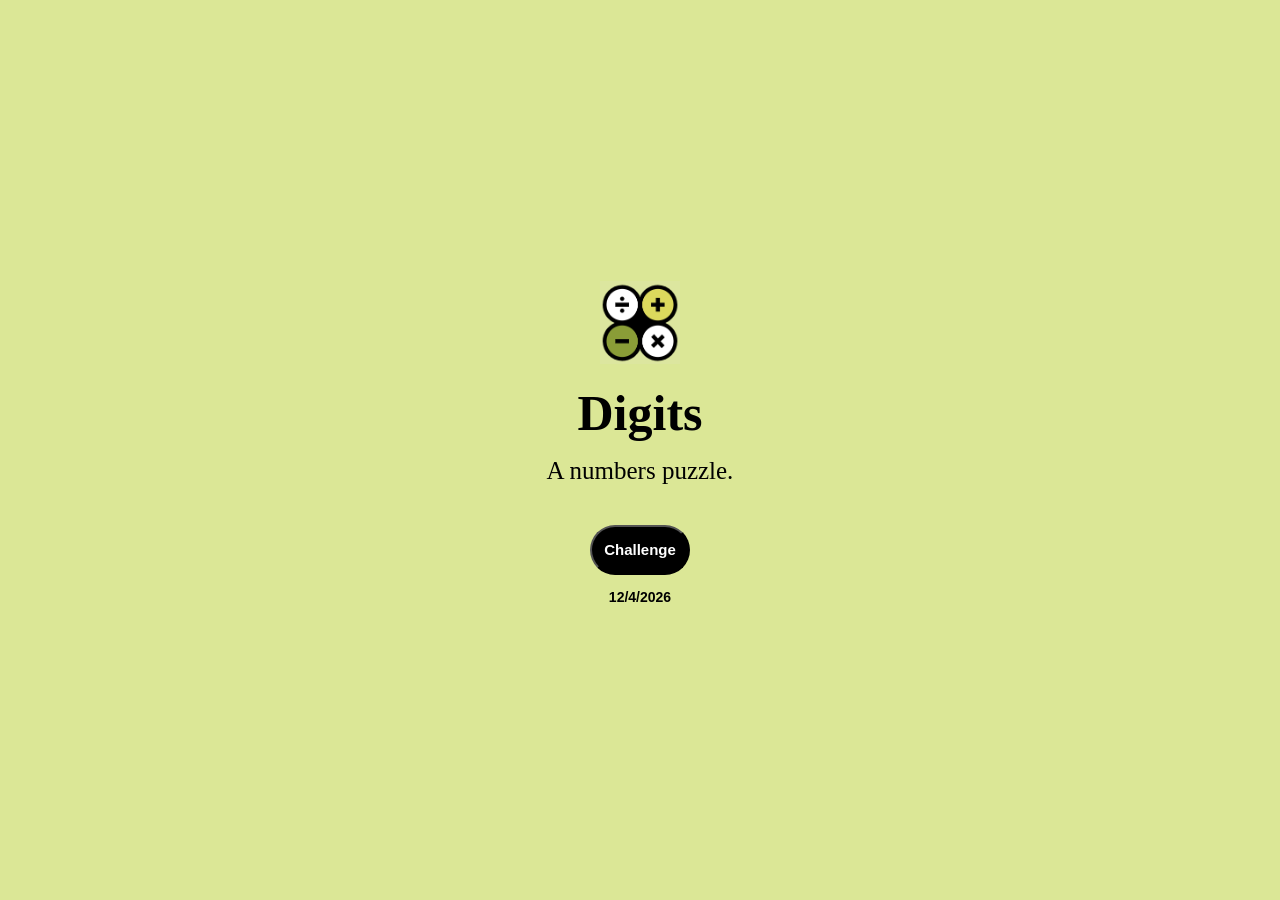
<file: index.html>
<!DOCTYPE html>
<html>

<link rel="stylesheet" href="style.css">

<head>
   <script src="https://ajax.googleapis.com/ajax/libs/jquery/3.6.4/jquery.min.js"></script>
   <script src="index.js"></script>


   <title>Digits</title>
   <link rel="icon" type="image/png" href="logo.png" />
</head>
<!-- Google tag (gtag.js) -->
<script async src="https://www.googletagmanager.com/gtag/js?id=G-F4DKLBGXQV"></script>
<script>
   window.dataLayer = window.dataLayer || [];
   function gtag() { dataLayer.push(arguments); }
   gtag('js', new Date());

   gtag('config', 'G-F4DKLBGXQV');
</script>

<body class="startScreen">
   <div class="center-screen">

      <img src="logo.png" class="logo">
      <h1 class="title"><b>Digits</b></h1>
      <p class="description">A numbers puzzle.</p>
      <!--button class="play" onclick="location.href='game.html'">Play</button-->
      <br>
      <button class="play" onclick="location.href='challenge.html'" style="width: 100px; height: 50px;">Challenge</button>
      <p id="current_date"></p>
      <script>
         date = new Date();
         year = date.getFullYear();
         month = date.getMonth() + 1;
         day = date.getDate();
         document.getElementById("current_date").innerHTML = month + "/" + day + "/" + year;
      </script>
   </div>
</body>
</file>
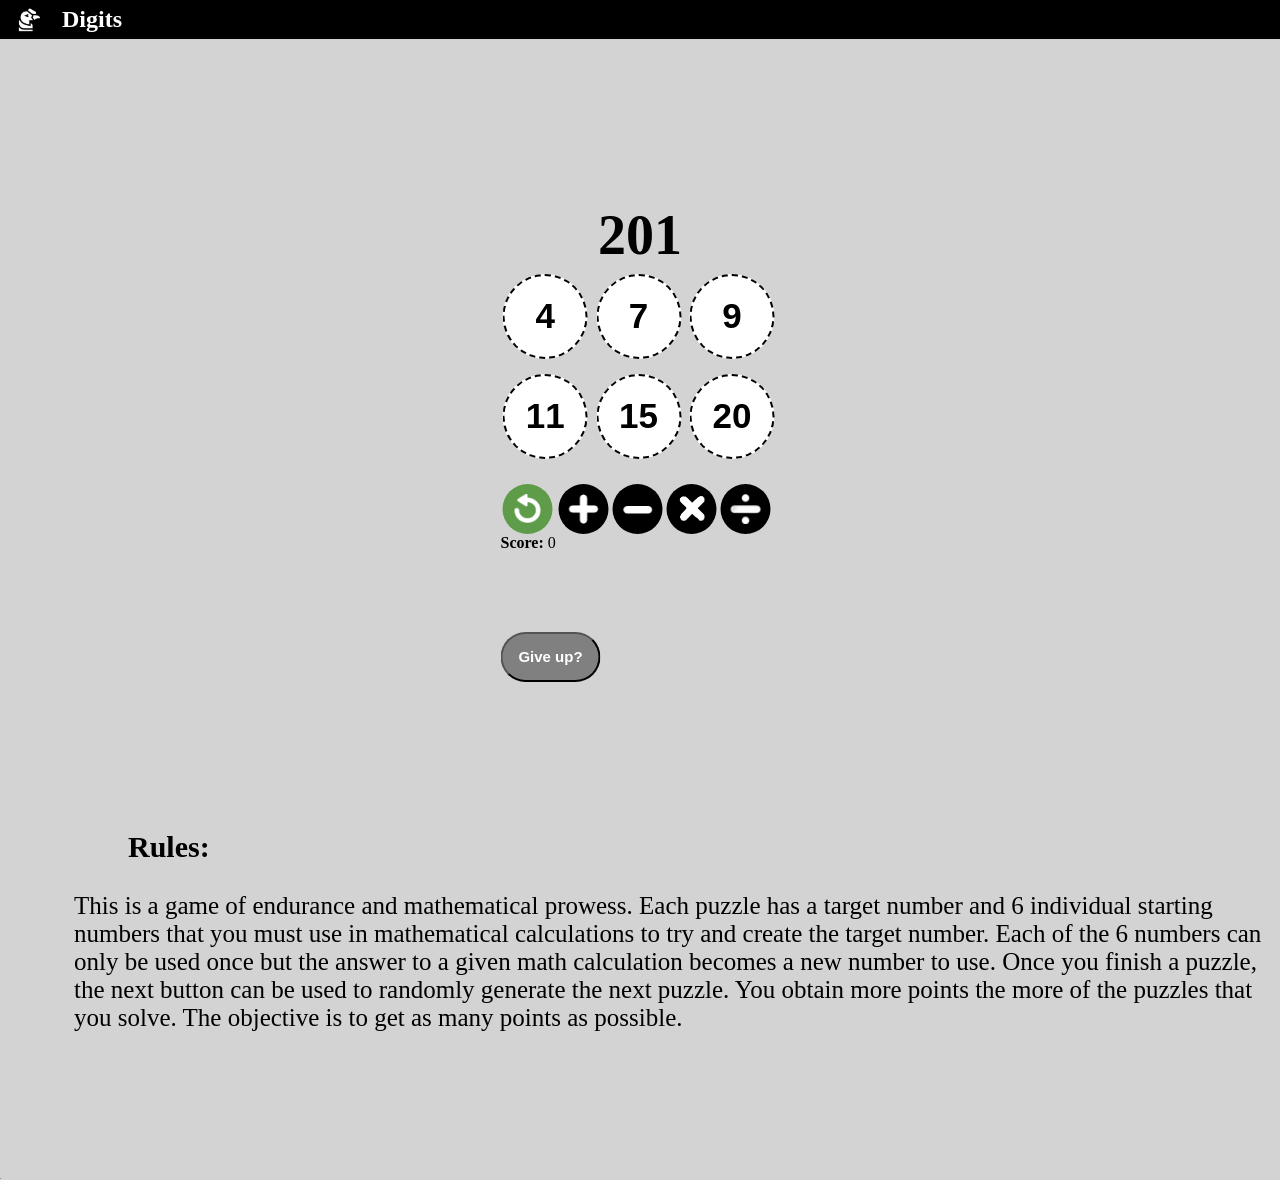
<file: challenge.html>
<!DOCTYPE html>
<html>

<link rel="stylesheet" href="style.css">

<head>
   <script src="https://ajax.googleapis.com/ajax/libs/jquery/3.6.4/jquery.min.js"></script>
   <script src="index.js"></script>
   <title>Digits</title>
   <link rel="icon" type="image/png" href="logo.png" />
</head>
<!-- Google tag (gtag.js) -->
<script async src="https://www.googletagmanager.com/gtag/js?id=G-F4DKLBGXQV"></script>
<script>
   window.dataLayer = window.dataLayer || [];
   function gtag() { dataLayer.push(arguments); }
   gtag('js', new Date());

   gtag('config', 'G-F4DKLBGXQV');
</script>
<style>
      body {
            background-color: lightgrey;
      }

</style>

<body>

   <ul>
      <li><img class="topLogo" src="conderlogo.png"></li>
      <li><a href="index.html">Digits</a></li>
   </ul>

   <div class="playArea">
      <h1 id="targetNumber">0</h1>
      <button class="unselectedNum numButton" id="button1" onclick="changeClass(this.id);">0</button>
      <button class="unselectedNum numButton" id="button2" onclick="changeClass(this.id);"><b>2</b></button>
      <button class="unselectedNum numButton" id="button3" onclick="changeClass(this.id);"><b>6</b></button>
      <br>
      <button class="unselectedNum numButton" id="button4" onclick="changeClass(this.id);"><b>9</b></button>
      <button class="unselectedNum numButton" id="button5" onclick="changeClass(this.id);"><b>1</b></button>
      <button class="unselectedNum numButton" id="button6" onclick="changeClass(this.id);"><b>22</b></button>
      <br>
      <br>
      <button class="undoButton" id="undoButton" onclick="changeClass(this.id);"><img src="undosign.png"
            class="undoImage"></button>
      <button class="unselectedSymbol symbolButton" id="plusButton" onclick="changeClass(this.id);"><img
            src="plussign.png" class="plusImage"></button>
      <button class="unselectedSymbol symbolButton" id="minusButton" onclick="changeClass(this.id);"><img
            src="minussign.png" class="minusImage"></button>
      <button class="unselectedSymbol symbolButton" id="timesButton" onclick="changeClass(this.id);"><img
            src="timessign.png" class="timesImage"></button>
      <button class="unselectedSymbol symbolButton" id="divideButton" onclick="changeClass(this.id);"><img
            src="dividesign.png" class="divideImage"></button>
            <div>
                  <span><b>Score: </b><span id="score"> 0</span></span>
                  <br>
                  <button id="nextButton" class="play" onclick="nextGame();" style="visibility: hidden; width: 100px; height: 50px;">Next</button>
            </div> 
            <br>
            <button class="play" style="background-color: grey; width: 100px; height: 50px;" onclick="showEndScreen()">Give up?</button>
  </div>

   <br><br><br><br>
   <div class="title" style="font-size: 30px; position: absolute; top: 90%; left: 10%;">Rules:</div>
   <div class="description" style="align-self: center;display: flex;
   justify-content: center;
   align-items: center;
   flex-direction: column; margin: 10px; position: absolute; top: 98%; left: 5%;">This is a game of endurance and mathematical prowess. Each puzzle has a target number and 6 individual starting numbers that you must use in mathematical calculations to try and create the target number. Each of the 6 numbers can only be used once but the answer to a given math calculation becomes a new number to use. Once you finish a puzzle, the next button can be used to randomly generate the next puzzle. You obtain more points the more of the puzzles that you solve. The objective is to get as many points as possible.</div>
   <br style="margin-top: 30px;">
   <hr style="position: absolute; top: 130%;">

   <script>challenge();</script>

   <div class="endScreen" style="display: none;" id="endScreen">
      <br>
      <p class="winText">You ended with a score of <span id="endScore"> </span><br>Thank you for playing!</p>
  </div>

  <script>
      // Function to show the end screen
      function showEndScreen() {
        var endScreen = document.getElementById("endScreen");
        document.getElementById("endScore").innerHTML = document.getElementById("score").innerHTML;
        endScreen.style.display = "block";
        setTimeout(() => { window.location.href = "index.html"; }, 6000);
      }
    </script>


</body>

</html>
</file>
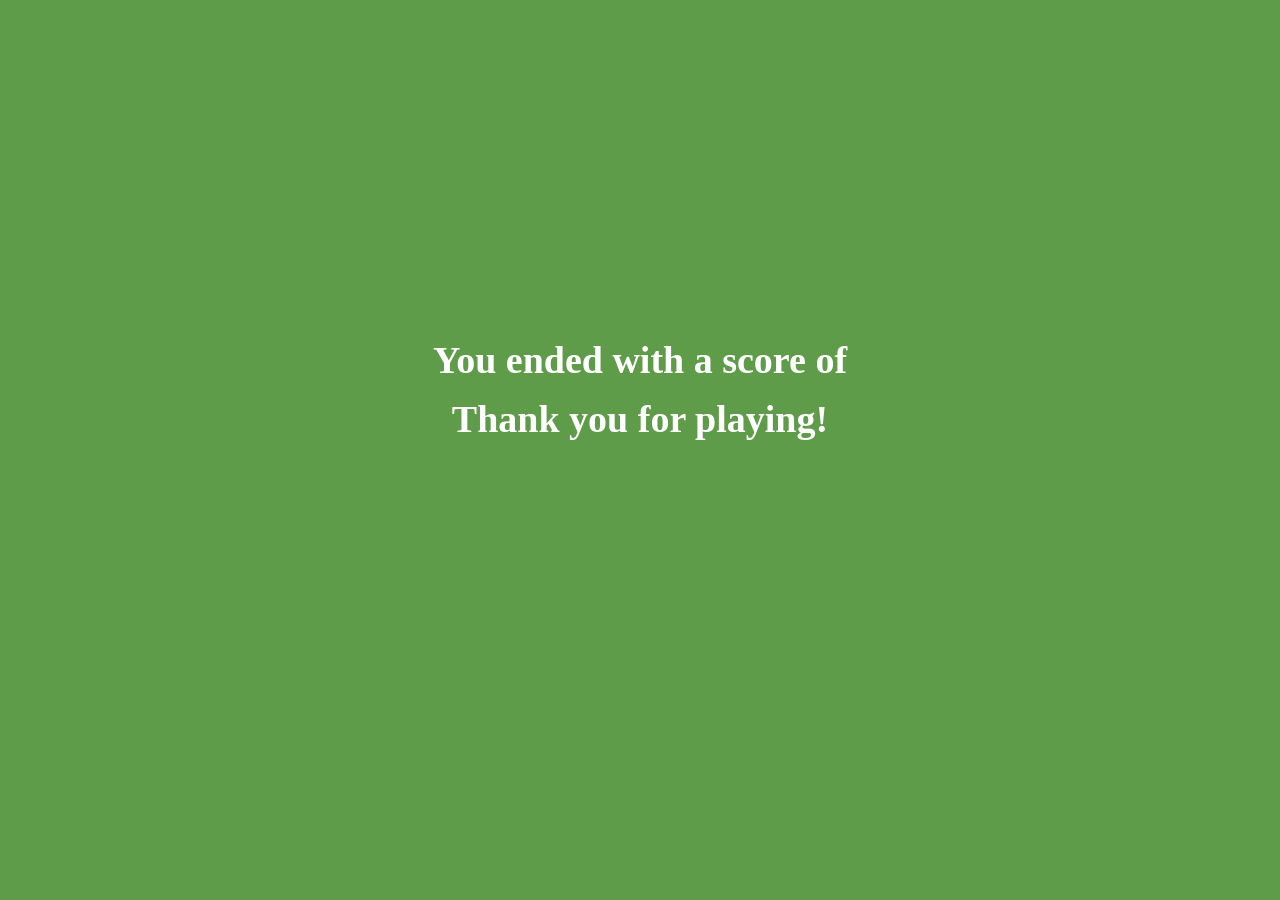
<file: end.html>
<!DOCTYPE html>
<html>

<link rel="stylesheet" href="style.css">

<head>
   <script src="https://ajax.googleapis.com/ajax/libs/jquery/3.6.4/jquery.min.js"></script>
   <script>setTimeout(() => { window.location.href = "index.html"; }, 6000);</script>


   <title>Digits</title>
   <link rel="icon" type="image/png" href="logo.png" />
</head>
<!-- Google tag (gtag.js) -->
<script async src="https://www.googletagmanager.com/gtag/js?id=G-F4DKLBGXQV"></script>
<script>
   window.dataLayer = window.dataLayer || [];
   function gtag() { dataLayer.push(arguments); }
   gtag('js', new Date());

   gtag('config', 'G-F4DKLBGXQV');
</script>

<body class="endScreen">
   <br>
   <p class="winText">You ended with a score of <span id="endScore"> </span><br>Thank you for playing!</p>
</body>
</file>
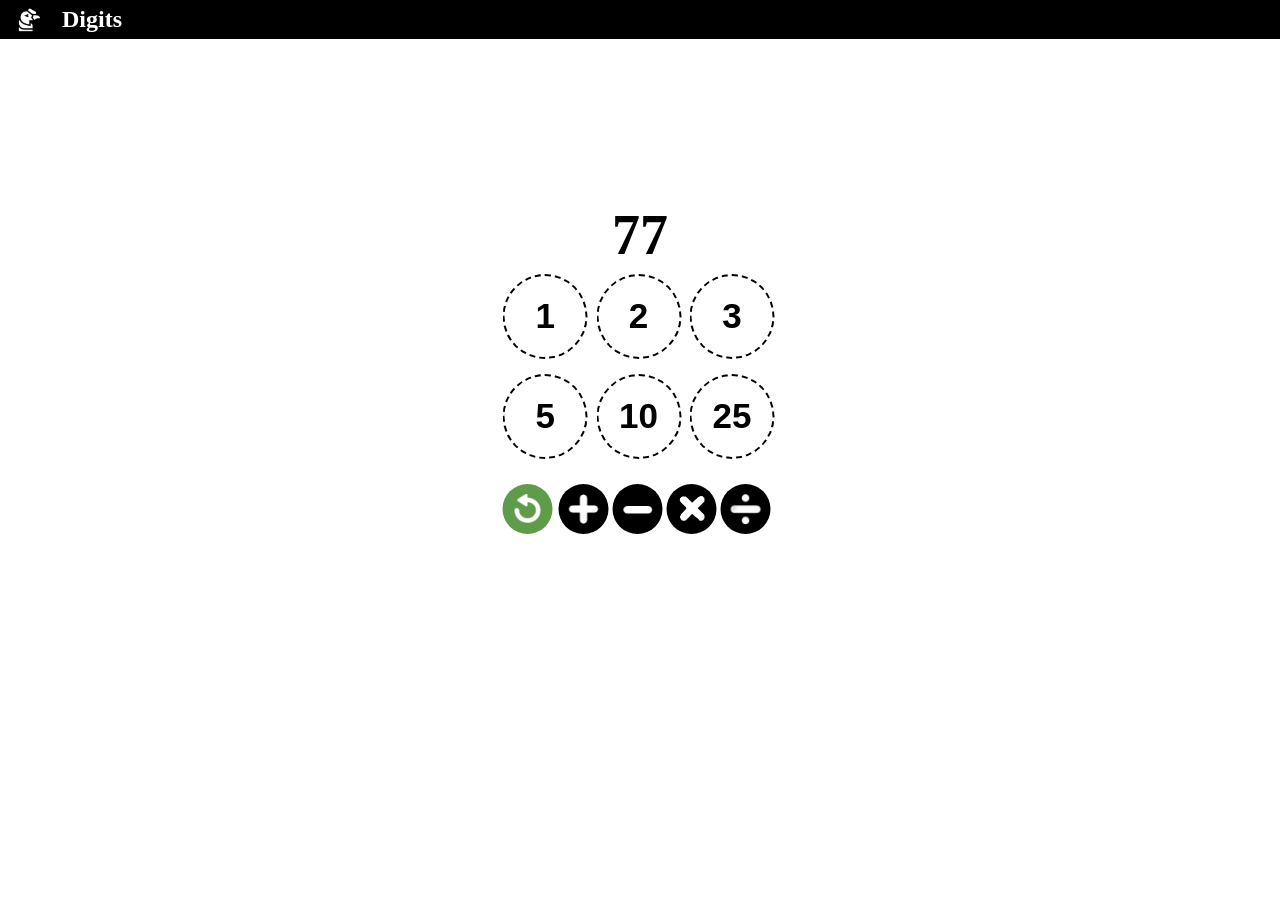
<file: game.html>
<!DOCTYPE html>
<html>

<link rel="stylesheet" href="style.css">

<head>
      <script src="https://ajax.googleapis.com/ajax/libs/jquery/3.6.4/jquery.min.js"></script>
      <script src="index.js"></script>
      <title>Digits</title>
      <link rel="icon" type="image/png" href="logo.png" />
</head>
<!-- Google tag (gtag.js) -->
<script async src="https://www.googletagmanager.com/gtag/js?id=G-F4DKLBGXQV"></script>
<script>
      window.dataLayer = window.dataLayer || [];
      function gtag() { dataLayer.push(arguments); }
      gtag('js', new Date());

      gtag('config', 'G-F4DKLBGXQV');
</script>

<body>

      <ul>
            <li><img class="topLogo" src="conderlogo.png"></li>
            <li><a href="index.html">Digits</a></li>
      </ul>

      <div class="playArea">
            <h1 id="targetNumber">0</h1>
            <button class="unselectedNum numButton" id="button1" onclick="changeClass(this.id);">0</button>
            <button class="unselectedNum numButton" id="button2" onclick="changeClass(this.id);"><b>2</b></button>
            <button class="unselectedNum numButton" id="button3" onclick="changeClass(this.id);"><b>6</b></button>
            <br>
            <button class="unselectedNum numButton" id="button4" onclick="changeClass(this.id);"><b>9</b></button>
            <button class="unselectedNum numButton" id="button5" onclick="changeClass(this.id);"><b>1</b></button>
            <button class="unselectedNum numButton" id="button6" onclick="changeClass(this.id);"><b>22</b></button>
            <br>
            <br>
            <button class="undoButton" id="undoButton" onclick="changeClass(this.id);"><img src="undosign.png"
                        class="undoImage"></button>
            <button class="unselectedSymbol symbolButton" id="plusButton" onclick="changeClass(this.id);"><img
                        src="plussign.png" class="plusImage"></button>
            <button class="unselectedSymbol symbolButton" id="minusButton" onclick="changeClass(this.id);"><img
                        src="minussign.png" class="minusImage"></button>
            <button class="unselectedSymbol symbolButton" id="timesButton" onclick="changeClass(this.id);"><img
                        src="timessign.png" class="timesImage"></button>
            <button class="unselectedSymbol symbolButton" id="divideButton" onclick="changeClass(this.id);"><img
                        src="dividesign.png" class="divideImage"></button>
      </div>

      <script>main(0);</script>


</body>

</html>
</file>
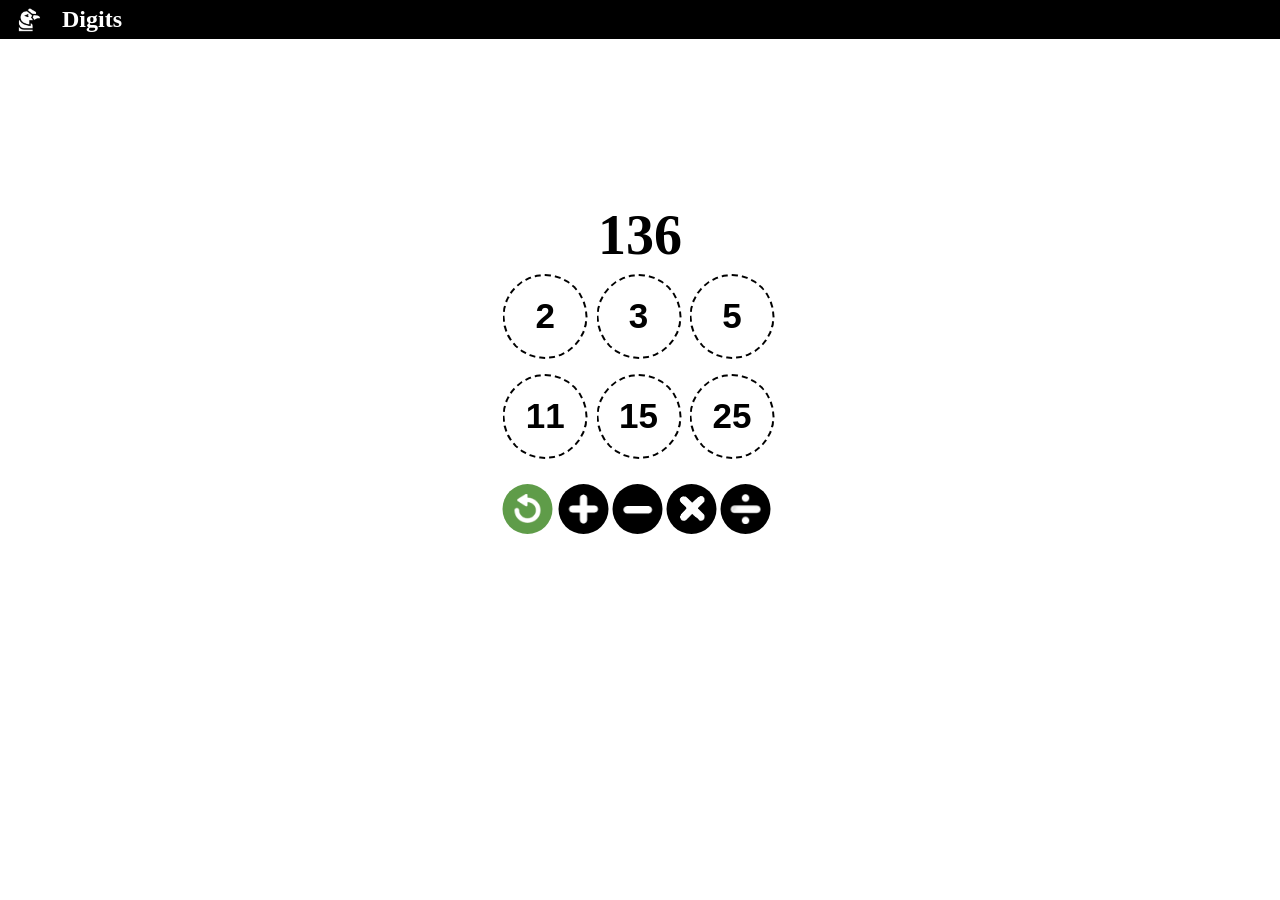
<file: game1.html>
<!DOCTYPE html>
<html>

<link rel="stylesheet" href="style.css">

<head>
   <script src="https://ajax.googleapis.com/ajax/libs/jquery/3.6.4/jquery.min.js"></script>
   <script src="index.js"></script>
   <title>Digits</title>
   <link rel="icon" type="image/png" href="logo.png" />
</head>
<!-- Google tag (gtag.js) -->
<script async src="https://www.googletagmanager.com/gtag/js?id=G-F4DKLBGXQV"></script>
<script>
   window.dataLayer = window.dataLayer || [];
   function gtag() { dataLayer.push(arguments); }
   gtag('js', new Date());

   gtag('config', 'G-F4DKLBGXQV');
</script>

<body>

   <ul>
      <li><img class="topLogo" src="conderlogo.png"></li>
      <li><a href="index.html">Digits</a></li>
   </ul>

   <div class="playArea">
      <h1 id="targetNumber">0</h1>
      <button class="unselectedNum numButton" id="button1" onclick="changeClass(this.id);">0</button>
      <button class="unselectedNum numButton" id="button2" onclick="changeClass(this.id);"><b>2</b></button>
      <button class="unselectedNum numButton" id="button3" onclick="changeClass(this.id);"><b>6</b></button>
      <br>
      <button class="unselectedNum numButton" id="button4" onclick="changeClass(this.id);"><b>9</b></button>
      <button class="unselectedNum numButton" id="button5" onclick="changeClass(this.id);"><b>1</b></button>
      <button class="unselectedNum numButton" id="button6" onclick="changeClass(this.id);"><b>22</b></button>
      <br>
      <br>
      <button class="undoButton" id="undoButton" onclick="changeClass(this.id);"><img src="undosign.png"
            class="undoImage"></button>
      <button class="unselectedSymbol symbolButton" id="plusButton" onclick="changeClass(this.id);"><img
            src="plussign.png" class="plusImage"></button>
      <button class="unselectedSymbol symbolButton" id="minusButton" onclick="changeClass(this.id);"><img
            src="minussign.png" class="minusImage"></button>
      <button class="unselectedSymbol symbolButton" id="timesButton" onclick="changeClass(this.id);"><img
            src="timessign.png" class="timesImage"></button>
      <button class="unselectedSymbol symbolButton" id="divideButton" onclick="changeClass(this.id);"><img
            src="dividesign.png" class="divideImage"></button>
   </div>

   <script>main(1);</script>


</body>

</html>
</file>
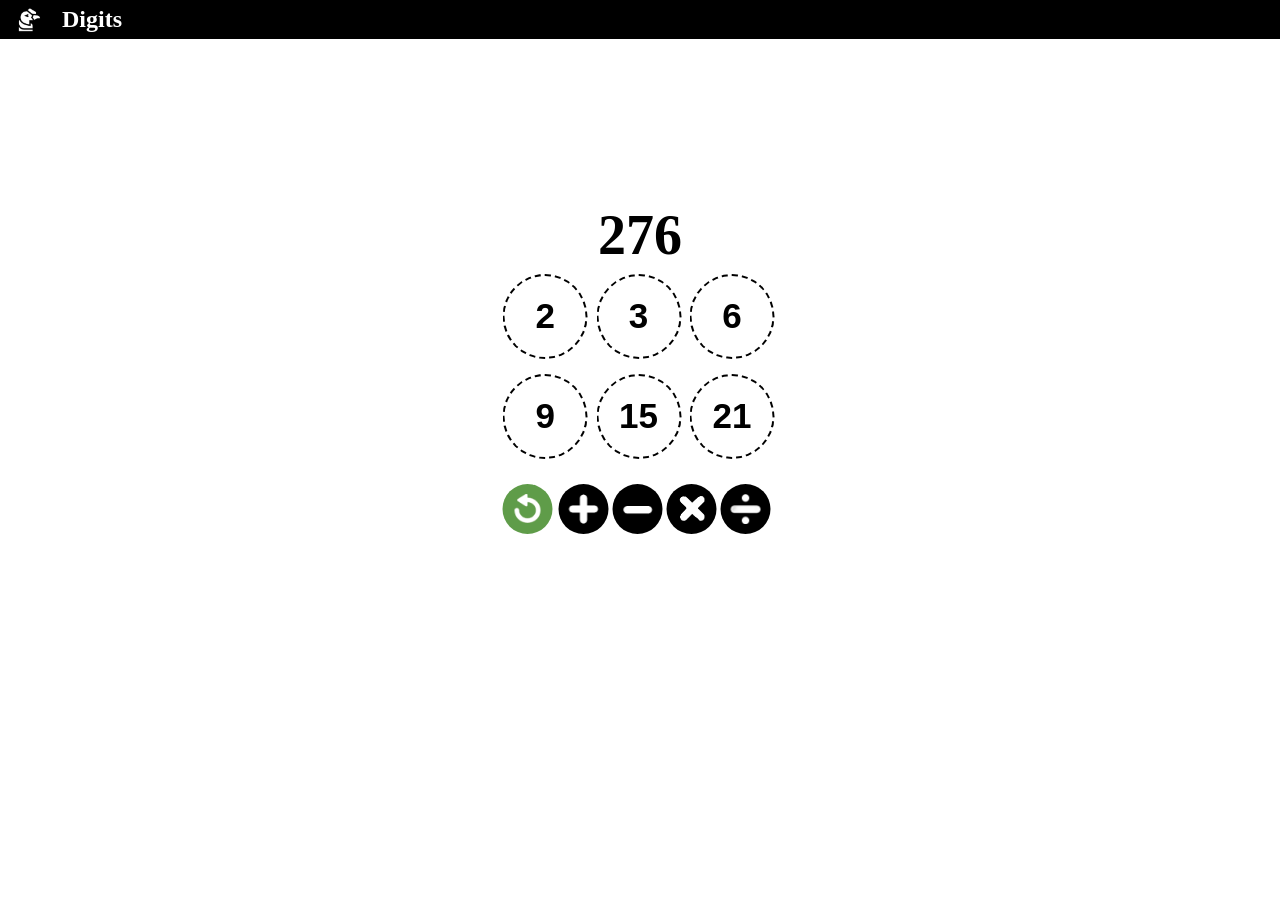
<file: game2.html>
<!DOCTYPE html>
<html>

<link rel="stylesheet" href="style.css">

<head>
      <script src="https://ajax.googleapis.com/ajax/libs/jquery/3.6.4/jquery.min.js"></script>
      <script src="index.js"></script>
      <title>Digits</title>
      <link rel="icon" type="image/png" href="logo.png" />
</head>
<!-- Google tag (gtag.js) -->
<script async src="https://www.googletagmanager.com/gtag/js?id=G-F4DKLBGXQV"></script>
<script>
      window.dataLayer = window.dataLayer || [];
      function gtag() { dataLayer.push(arguments); }
      gtag('js', new Date());

      gtag('config', 'G-F4DKLBGXQV');
</script>

<body>

      <ul>
            <li><img class="topLogo" src="conderlogo.png"></li>
            <li><a href="index.html">Digits</a></li>
      </ul>

      <div class="playArea">
            <h1 id="targetNumber">0</h1>
            <button class="unselectedNum numButton" id="button1" onclick="changeClass(this.id);">0</button>
            <button class="unselectedNum numButton" id="button2" onclick="changeClass(this.id);"><b>2</b></button>
            <button class="unselectedNum numButton" id="button3" onclick="changeClass(this.id);"><b>6</b></button>
            <br>
            <button class="unselectedNum numButton" id="button4" onclick="changeClass(this.id);"><b>9</b></button>
            <button class="unselectedNum numButton" id="button5" onclick="changeClass(this.id);"><b>1</b></button>
            <button class="unselectedNum numButton" id="button6" onclick="changeClass(this.id);"><b>22</b></button>
            <br>
            <br>
            <button class="undoButton" id="undoButton" onclick="changeClass(this.id);"><img src="undosign.png"
                        class="undoImage"></button>
            <button class="unselectedSymbol symbolButton" id="plusButton" onclick="changeClass(this.id);"><img
                        src="plussign.png" class="plusImage"></button>
            <button class="unselectedSymbol symbolButton" id="minusButton" onclick="changeClass(this.id);"><img
                        src="minussign.png" class="minusImage"></button>
            <button class="unselectedSymbol symbolButton" id="timesButton" onclick="changeClass(this.id);"><img
                        src="timessign.png" class="timesImage"></button>
            <button class="unselectedSymbol symbolButton" id="divideButton" onclick="changeClass(this.id);"><img
                        src="dividesign.png" class="divideImage"></button>
      </div>

      <script>main(2);</script>


</body>

</html>
</file>
<file: style.css>
body {
   background-color: white;
   margin: 0px;
}

.unselectedNum {
   background-color: white;
   border-radius: 50px;
   border-style: dashed;
   border-width: 0.08em;
   border-color: black;
   color: black;
}

.selectedNum {
   background-color: #5F9C49;
   border-radius: 50px;
   border-width: 0px;
   color: white;
   -webkit-animation: buttonAnim 0.3s;
   animation: buttonAnim 0.3s;
}

.numButton {
   transform: scale(1);
   width: 85px;
   height: 85px;
   font-size: 35px;
   margin-left: 2.2px;
   margin-right: 2.2px;
   font-weight: bold;
}

.unselectedSymbol {
   background-color: black;
   color: white;
}

.selectedSymbol {
   background-color: #5F9C49;
   color: white;
   -webkit-animation: buttonAnim 0.2s;
   animation: buttonAnim 0.2s;
}

.symbolButton {
   border-radius: 50px;
   border-width: 0px;
   width: 50px;
   height: 50px;
   font-size: 35px;
   margin-left: 0px;
   margin-right: 0px;
   vertical-align: top;
   margin-top: 10px;
}


br {
   display: block;
   content: "";
   margin-top: 15px;
}

.plusImage {
   width: 30px;
   height: 30px;
   margin-top: 8px;
}

.minusImage {
   width: 30px;
   height: 10px;
   margin-bottom: 6px;
}

.divideImage {
   width: 30px;
   height: 30px;
   margin-top: 8px;
}

.timesImage {
   width: 25px;
   height: 25px;
   margin-top: 8px;
}

.undoButton {
   background-color: #5F9C49;
   border-radius: 50px;
   border-width: 0px;
   width: 50px;
   height: 50px;
   font-size: 35px;
   margin-left: 2px;
   margin-right: 2px;
   vertical-align: top;
   margin-top: 10px;

}

.undoImage {
   width: 26px;
   height: 29px;
   margin-top: 8px;
}

#targetNumber {
   color: black;
   font-size: 56px;
   text-align: center;
   font-weight: bold;
   margin-bottom: 7px;
}

.playArea {
   width: 279px;
   height: 210px;
   position: absolute;
   top: 30%;
   left: 50%;
   transform: translate(-50%, -50%);

   justify-content: center;
   align-items: center;
   margin-top: 0px;


}

.center-screen {
   /* Set the dimensions of your div */
   width: 300px;
   height: 400px;

   /* Center the div */
   position: absolute;
   top: 50%;
   left: 50%;
   transform: translate(-50%, -50%);

   display: flex;
   justify-content: center;
   align-items: center;
   flex-direction: column;

}

.title {
   font-weight: bold;
   font-size: 50px;
   align-self: center;
   font-family: 'Times New Roman', Times, serif;
   margin-bottom: 0;
   margin-top: 20px;
}

.startScreen {
   background-color: #DBE796;
   height: 100%;
   margin: 0;
   padding: 0;
}

.logo {
   height: 80px;
   width: 80px;
   height: auto;
   -webkit-animation: logoanim 200s;
   animation: logoanim 200s;
}

.description {
   font-size: 25px;
   align-self: center;
   font-family: 'Times New Roman', Times, serif;
   margin-top: 15px;
}

.play {
   border-radius: 30px;
   width: 150px;
   height: 100px;
   background-color: black;
   color: white;
   font-weight: bold;
   font-size: 15px;
   margin-top: 0px;
}

#current_date {
   font-family: 'Franklin Gothic Medium', 'Arial Narrow', Arial, sans-serif;
   font-weight: bolder;
   font-size: 14px;
}

ul {
   list-style-type: none;
   margin: 0;
   padding: 0;
   overflow: hidden;
   background-color: black;
}

li {
   float: left;
}

li a {
   display: block;
   color: white;
   text-align: center;
   text-decoration: none;
   font-size: 24px;
   font-family: 'Times New Roman', Times, monospace;
   font-weight: bolder;
   margin-top: 6px;
   margin-left: 17px;
   margin-right: 10px;
}

.topLogo {
   width: 35px;
   margin-top: 3px;
   margin-left: 10px;
}

@keyframes buttonAnim {
   0% {
      transform: scale(1);
   }

   30% {
      transform: scale(0.95);
   }

   60% {
      transform: scale(1.05);
   }

   100% {}
}

.gettingUsed {
   -webkit-animation: fadeAway 0.5s;
   animation: fadeAway 0.5s forwards;

}

.gettingChanged {
   -webkit-animation: inflate 0.5s;
   animation: inflate 0.5s;
}

@keyframes fadeAway {

   0% {
      transform: scale(0.8);
   }


   100% {
      transform: scale(0);
   }

}

@keyframes inflate {

   0% {
      transform: scale(1);
   }


   50% {
      transform: scale(1.3);
   }

   100% {
      transform: scale(1);
   }

}

.match {
   -webkit-animation: levelUp 3s;
   animation: levelUp 2s;
}

@keyframes levelUp {
   0% {
      transform: scale(1);
   }

   30% {
      transform: scale(2);
   }

   100% {
      rotate: 360deg;
   }
}

@keyframes fillScreen {

   0% {
      transform: scale(1);
   }

   5% {
      transform: scale(1.2);
   }

   10% {
      transform: scale(1);
   }

   30% {
      transform: scale(0.8);
   }

   40% {
      transform: scale(1.2);
   }

   55% {
      transform: scale(0.5);
   }

   100% {
      transform: scale(300);

   }

}

.winText {
   font-size: 38px;
   margin-top: 80px;
   color: white;
   font-weight: bold;
   text-align: center;
   font-family: 'Times New Roman', Times, serif;
   -webkit-animation: revealText 3s;
   animation: revealText 3s;
}

.endScreen {
   background-color: #5F9C49;
   /* Set the dimensions of your div */
   width: 700px;
   height: 425px;

   /* Center the div */
   position: absolute;
   top: 40%;
   left: 50%;
   transform: translate(-50%, -50%);

   display: flex;
   justify-content: center;
   align-items: center;
   flex-direction: column;
}

@keyframes revealText {

   0% {
      transform: scale(0);
   }

   80% {
      transform: scale(1.5);
   }

   100% {
      transform: scale(1);
   }

}
</file>
